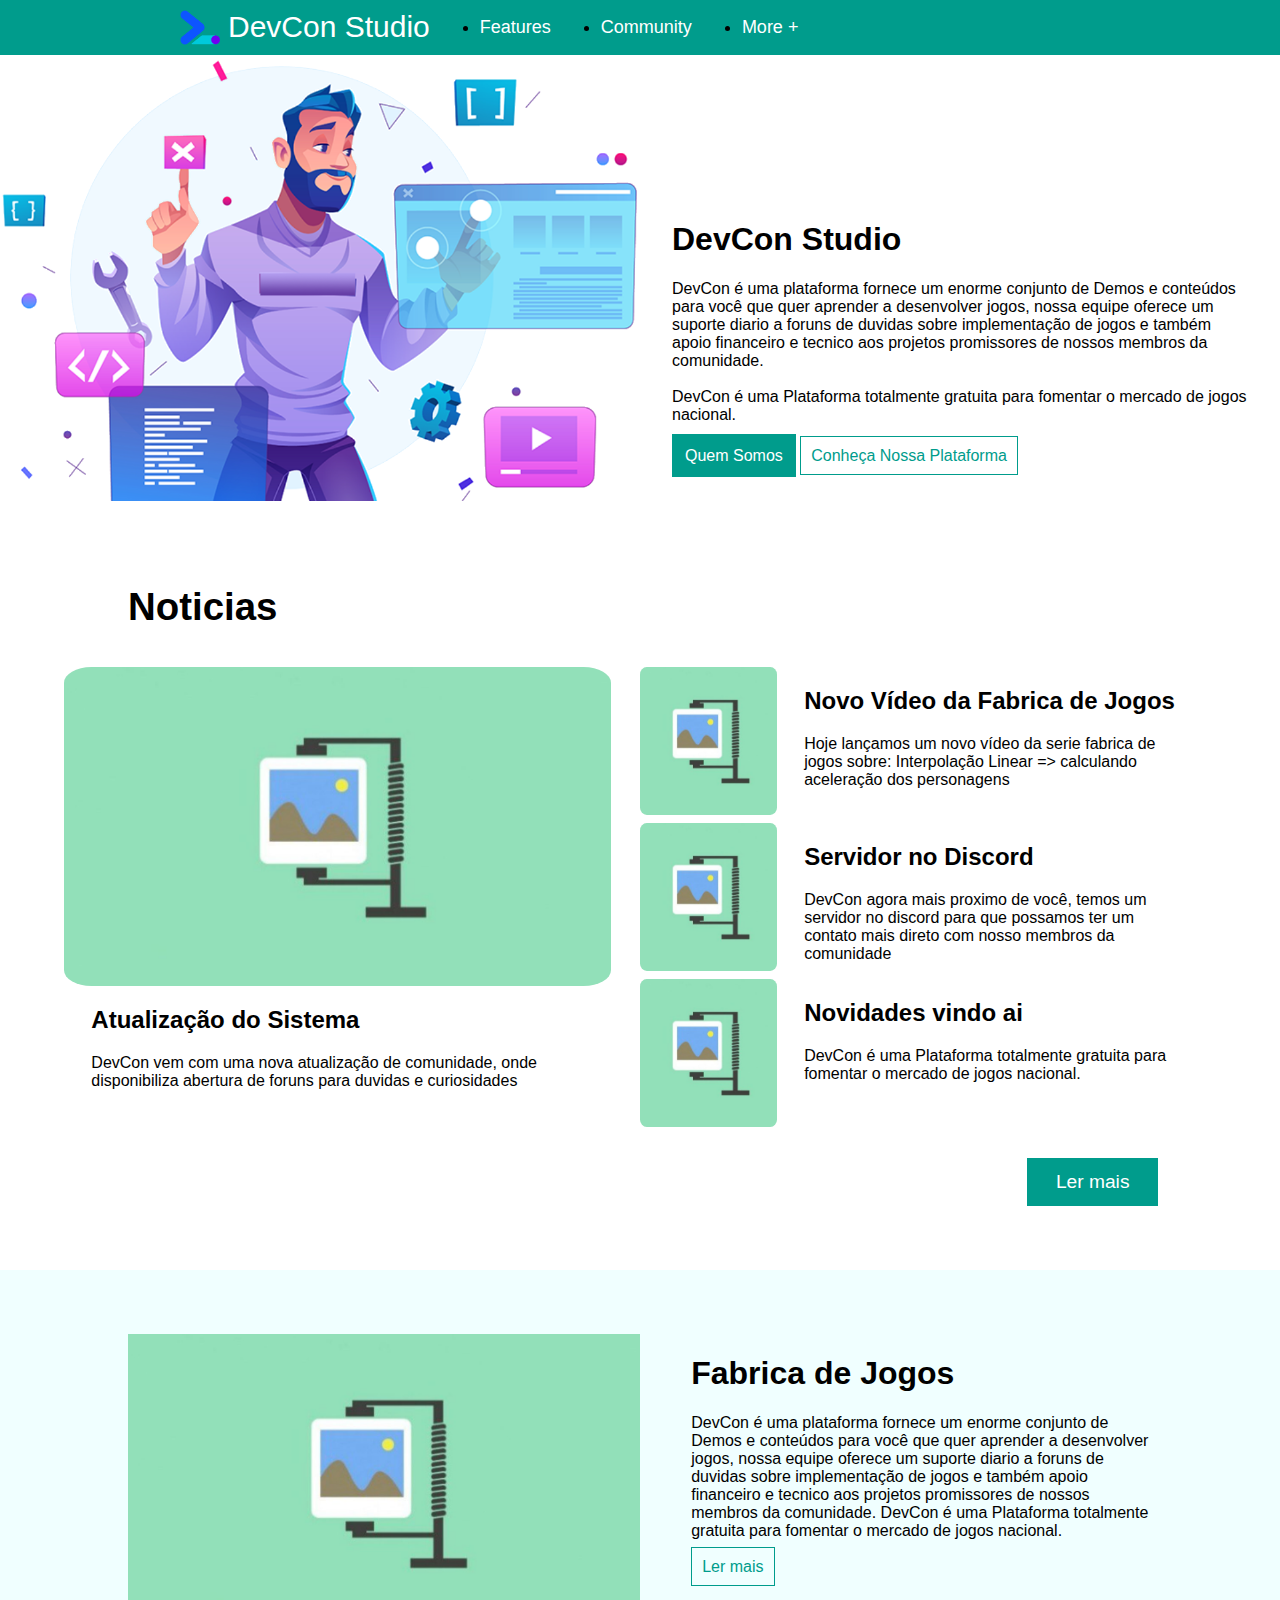
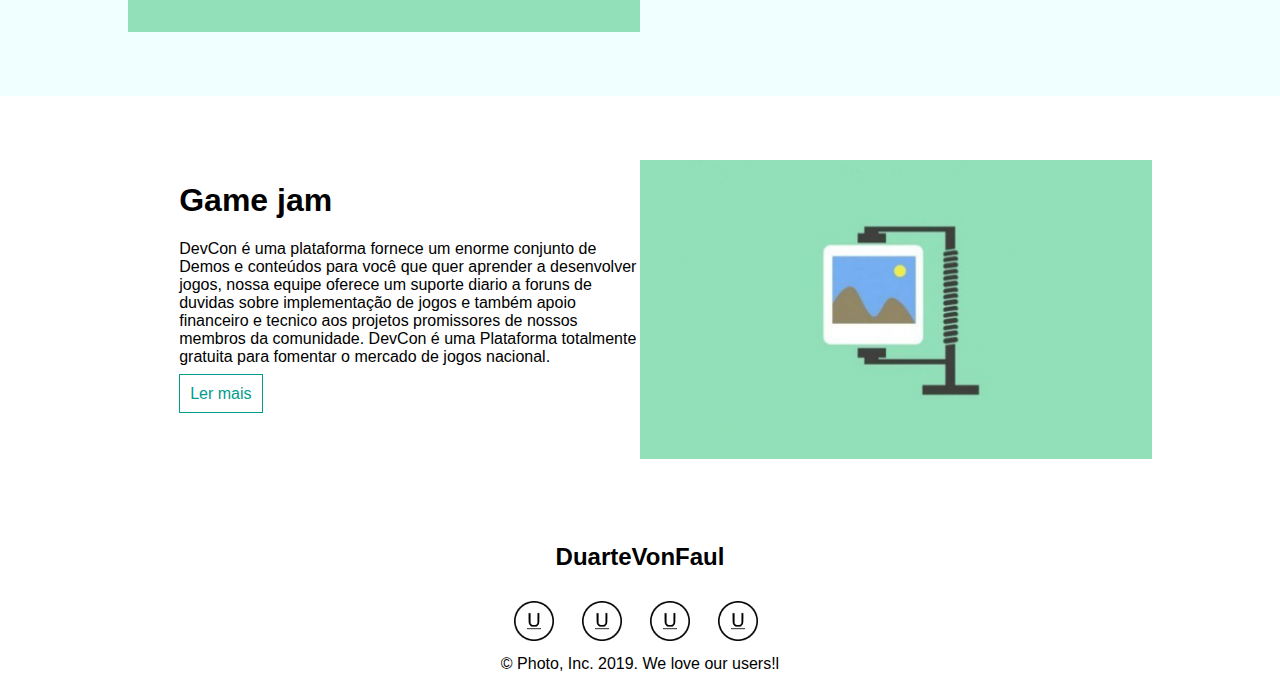
<file: index.html>
<!DOCTYPE html>
<html lang="pt-br">
<head>
    <meta charset="UTF-8">
    <meta name="viewport" content="width=device-width, initial-scale=1.0"/>
    <meta name="author" content="Guilherme Duarte Sousa"/>
    <link rel="stylesheet" type="text/css" href="./css/style.css">
    <link rel="stylesheet" type="text/css" href="./css/style-homapage.css">
    
    <title>DevCon Studio</title>
</head>
<body>

    <nav id="NavBar" class="navBar">
        <div class="navItem">
            <a class="logo" href="./index.html">
                <img class="icon" src="./image/Icon.png" alt="">
                <span id="name">DevCon Studio</span>
            </a>
        </div>

        <div class="navItem">
            <li>
                <a class="navButton" href="#">Features</a>
            </li>
        </div>

        <div class="navItem">
            <li>
                <a class="navButton" href="./community.html">Community</a>
            </li>
        </div>

        <div class="navItem">
            <li>
                <a class="navButton" href="#">More +</a>
            </li>
        </div>  
    </nav>

    <header id="Banner">
        <div class="container">

            <div>
                <img class=" img-banner" src="./image/Dev-Full-Stack-1280x720.png" />
            </div>

            <div class="overlayer">
                <h1> DevCon Studio</h1>

                <p>
                    DevCon é uma plataforma fornece um enorme conjunto de Demos e conteúdos para você que quer aprender a desenvolver 
                    jogos, nossa equipe oferece um suporte diario a foruns de duvidas sobre implementação de jogos e também apoio
                    financeiro e tecnico aos projetos promissores de nossos membros da comunidade.<br><br>
                    DevCon é uma Plataforma totalmente gratuita para fomentar o mercado de jogos nacional.
                </p>
                <div class="button">
                    <a class="button-solid" href="#">Quem Somos</a>
                    <a class="button-transparent" href="#">Conheça Nossa Plataforma</a>
                </div>
        
            </div>
        </div>
    </header>

    <main>
        <section>

            <div class="container or-white">
    
                <a id="title" href="#"><h1>Noticias</h1></a>
    
                <div id="news">

                    <div id="new01" class="new card-img-top active">
                        <img src="./image/card.jpg">
                        <div class="card-text">
                            <h2> Atualização do Sistema </h2>
            
                            <p>
                                DevCon vem com uma nova atualização de comunidade, 
                                onde disponibiliza abertura de foruns para duvidas e curiosidades
                            </p>
                        </div>
                    </div>

                    <div id="new02" class="new card-img-side">
                        <img src="./image/card.jpg">
                        <div class="card-text">
                            <h2>Novo Vídeo da Fabrica de Jogos</h2>
        
                            <p>
                                Hoje lançamos um novo vídeo da serie fabrica de jogos sobre:
                                Interpolação Linear => calculando aceleração dos personagens
                                
                            </p>
                        </div>
                    </div>
        
        
                    <div id="new03" class="new card-img-side">
                        <img src="./image/card.jpg">
                        <div class="card-text">
                            <h2> Servidor no Discord </h2>
        
                            <p>
                                DevCon agora mais proximo de você, temos um servidor no discord para que possamos ter um contato
                                mais direto com nosso membros da comunidade
                            </p>
                        </div>
                        
        
                    </div>
        
        
                    <div id="new04" class="new card-img-side">
                        <img src="./image/card.jpg">
                        <div class="card-text">
                            <h2> Novidades vindo ai </h2>
            
                            <p>
                                DevCon é uma Plataforma totalmente gratuita para fomentar o mercado de jogos nacional.
                            </p>
                        </div>
                    </div>
                    <div class="button">
                        <a class="button-solid" href="#">Ler mais</a>
                    </div>
                </div>   
            </div>
    
        </section>
    
        <section id="Emphasis" class="container">
    
                <div class="card-img-side color-azure">
    
                    <img src="./image/card.jpg">
    
                    <div class="card-text">
                        <h1> Fabrica de Jogos </h1>
    
                        <p>
                            DevCon é uma plataforma fornece um enorme conjunto de Demos e conteúdos para você que quer aprender a desenvolver 
                            jogos, nossa equipe oferece um suporte diario a foruns de duvidas sobre implementação de jogos e também apoio
                            financeiro e tecnico aos projetos promissores de nossos membros da comunidade.
                            DevCon é uma Plataforma totalmente gratuita para fomentar o mercado de jogos nacional.
                        </p>
                        <div class="button">
                            <a class="button-transparent" href="#">Ler mais</a>
                        </div>
                    </div>
                </div>
    
                <div class="card-img-side color-white">
    
                    <div class="card-text">
                        <h1> Game jam </h1>
                        <p>
                            DevCon é uma plataforma fornece um enorme conjunto de Demos e conteúdos para você que quer aprender a desenvolver 
                            jogos, nossa equipe oferece um suporte diario a foruns de duvidas sobre implementação de jogos e também apoio
                            financeiro e tecnico aos projetos promissores de nossos membros da comunidade.
                            DevCon é uma Plataforma totalmente gratuita para fomentar o mercado de jogos nacional.
                        </p>
                        <div class="button">
                            <a class="button-transparent" href="#">Ler mais</a>
                        </div>
                    </div>
    
    
                    <img src="./image/card.jpg">
    
                </div>
    
    
        </section>
    </main>


    <footer>

        <div class="container">
             <h2>DuarteVonFaul</h2>
            <div class="footer-icons">
                <div class=""></div>
                <div class="" style="padding: 10px;">
                    <img class="icon" src="./image/iconCl.png">
                </div>
                <div class="" style="padding: 10px;">
                    <img class="icon" src="./image/iconCl.png">
                </div>
                <div class="" style="padding: 10px;">
                    <img class="icon" src="./image/iconCl.png">
                </div>
                <div class="" style="padding: 10px;">
                    <img class="icon" src="./image/iconCl.png">
                </div>
            </div>
            <div class="" >
                <span>© Photo, Inc. 2019. We love our users!l</span>
            </div>

        </div>


    </footer>

    <script src="./js/index.js"></script>
    
</body>
</html>
</file>
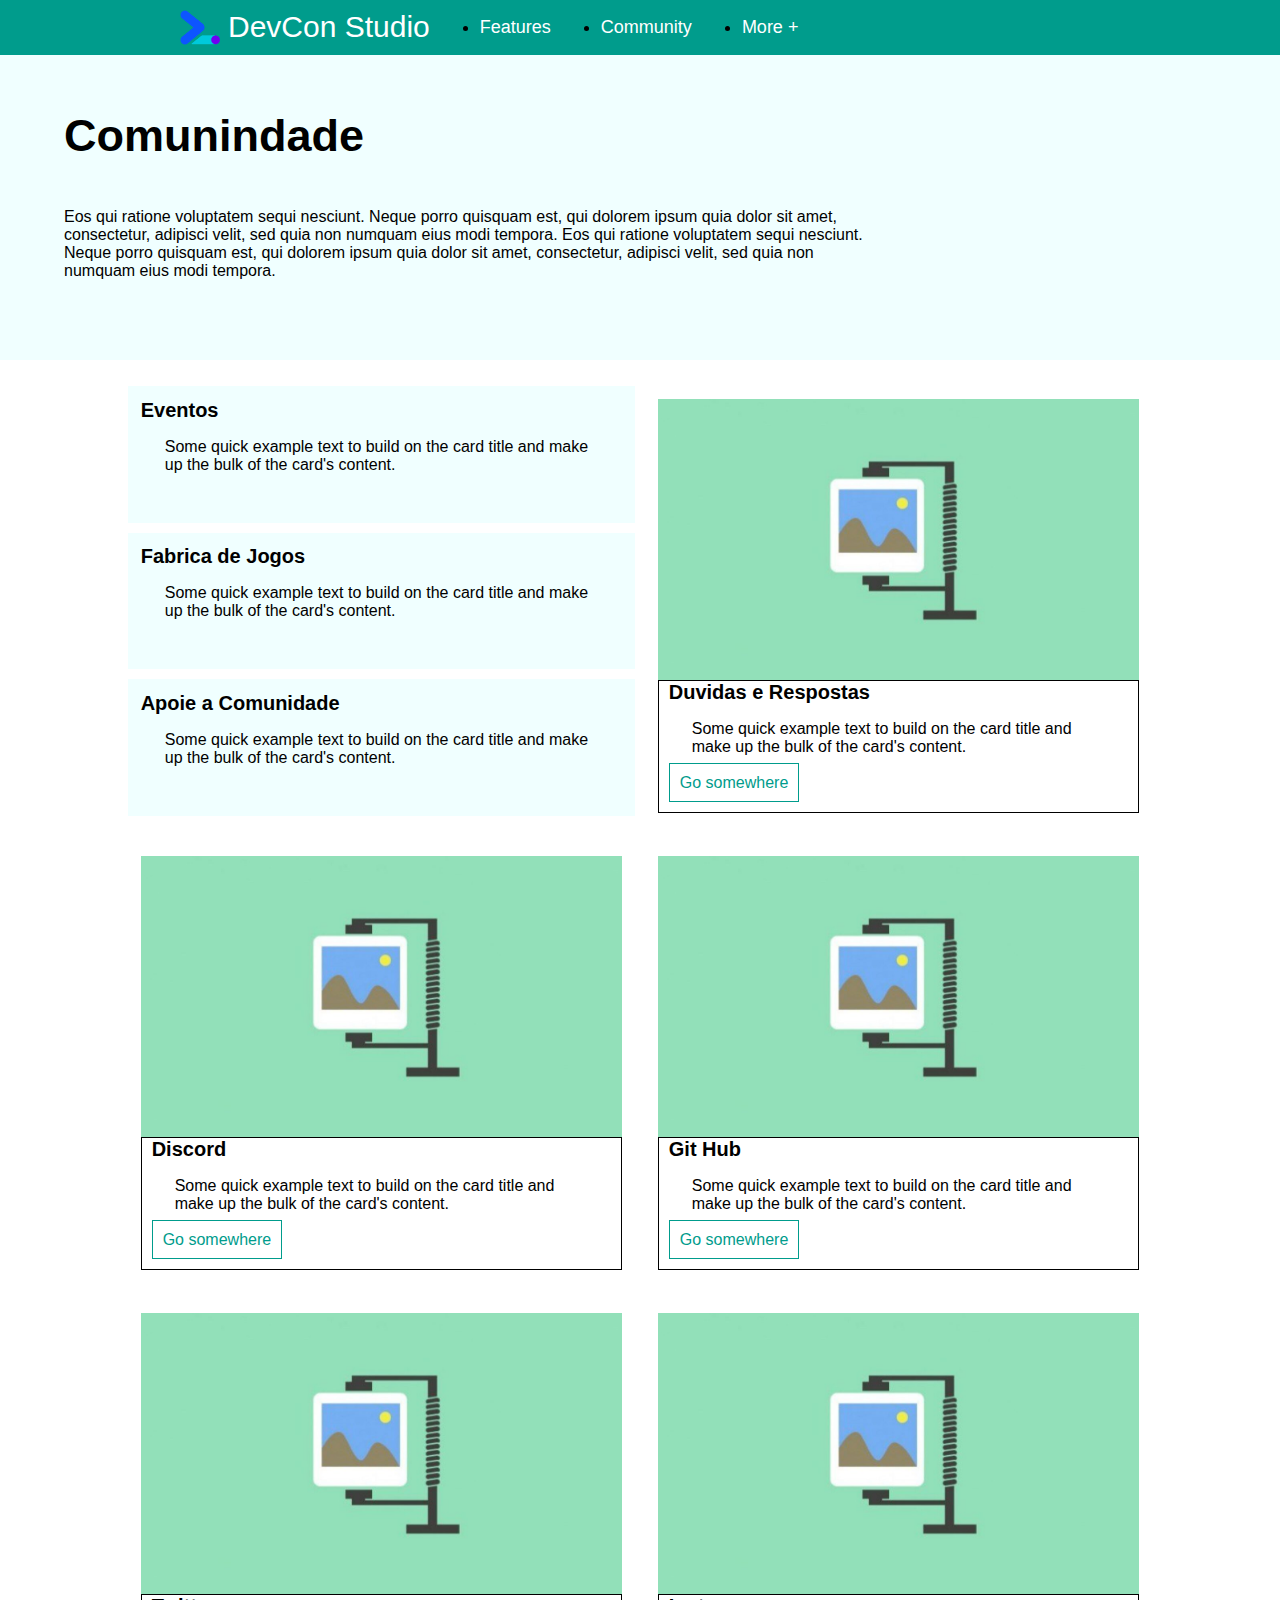
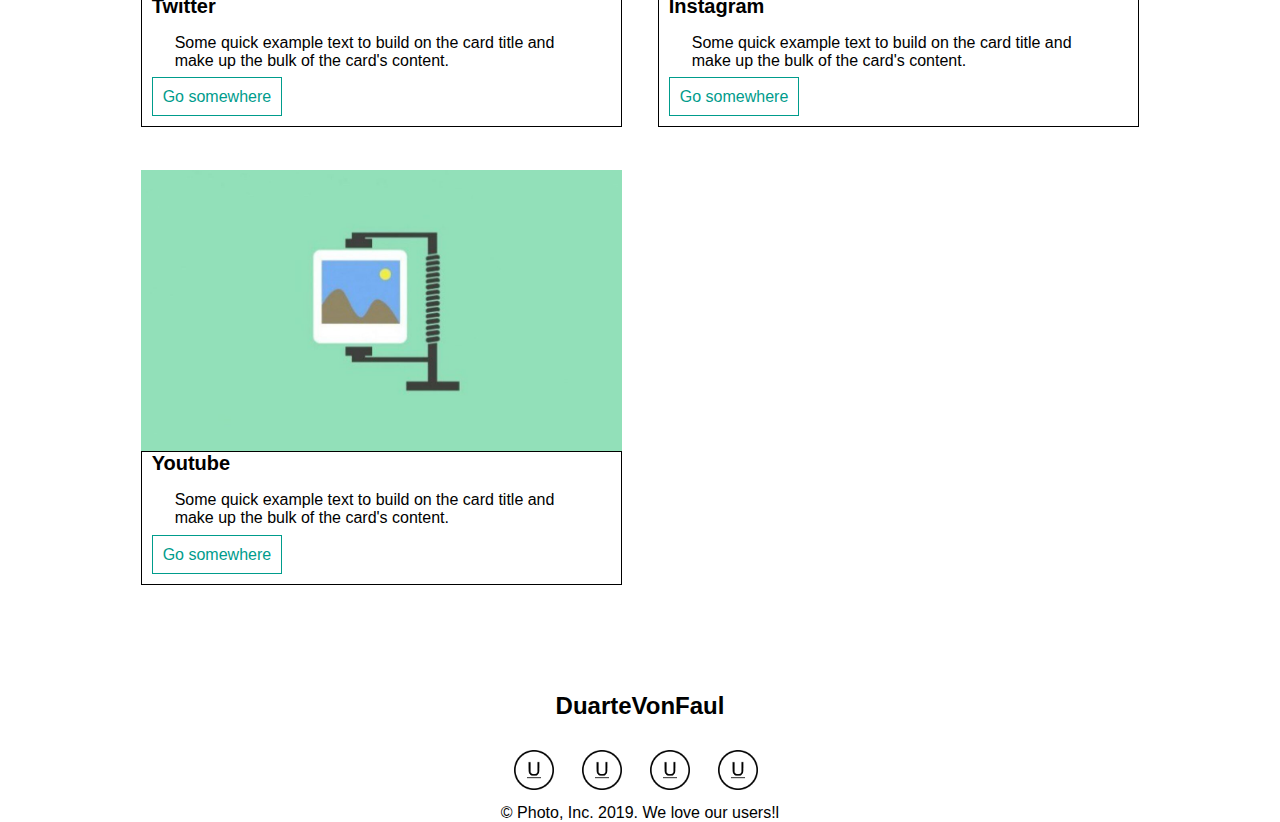
<file: community.html>
<!DOCTYPE html>
<html lang="pt-br">
<head>
    <meta charset="UTF-8">
    <meta name="viewport" content="width=device-width, initial-scale=1.0"/>
    <meta name="author" content="Guilherme Duarte Sousa"/>
    <link rel="stylesheet" type="text/css" href="./css/style.css">
    <link rel="stylesheet" type="text/css" href="./css/style-community.css">
    
    <title>DevCon Studio</title>
</head>
<body>

    <nav class="navBar">
        <div class="navItem">
            <a class="logo" href="./index.html">
                <img class="icon" src="./image/Icon.png" alt="">
                <span id="name">DevCon Studio</span>
            </a>
        </div>

        <div class="navItem">
            <li>
                <a class="navButton" href="#">Features</a>
            </li>
        </div>

        <div class="navItem">
            <li>
                <a class="navButton" href="./community.html">Community</a>
            </li>
        </div>

        <div class="navItem">
            <li>
                <a class="navButton" href="#">More +</a>
            </li>
        </div>  
    </nav>


    <header class="color-azure">
        <div class="container">
            <h1 style="font-size: 45px;">Comunindade</h1>
            <p >
                Eos qui ratione voluptatem sequi nesciunt. Neque porro quisquam est, 
                qui dolorem ipsum quia dolor sit amet, consectetur, adipisci velit, sed quia 
                non numquam eius modi tempora. Eos qui ratione voluptatem sequi nesciunt. 
                Neque porro quisquam est, qui dolorem ipsum quia dolor sit amet, consectetur, 
                adipisci velit, sed quia non numquam eius modi tempora.
            </p>
        </div>
    </header>

    <main>
        <div class="container">

            <div class="card color-azure">
                <a href="#">
                    <h5 class="card-title">Eventos</h5>
                    <p class="card-text">
                        Some quick example text to build on the card title and make up the bulk of the card's content.  
                    </p>
                </a>
            </div>

            <div class="card color-azure">
                <a href="#">
                    <h5 class="card-title">Fabrica de Jogos</h5>
                    <p class="card-text">
                        Some quick example text to build on the card title and make up the bulk of the card's content.
                    </p>
                </a>
            </div>

            <div class="card color-azure">
                <a href="#" >
                    <h5 class="card-title">Apoie a Comunidade</h5>
                    <p class="card-text">
                        Some quick example text to build on the card title and make up the bulk of the card's content.
                    </p>
                </a>
            </div>

        </div>

        <div class="card-img-top">
            <img  src="./image/card.jpg" alt="Card image cap">
            <div class="card-body color-white">
                <h5 class="card-title">Duvidas e Respostas</h5>
                <p class="card-text">Some quick example text to build on the card title and make up the bulk of the card's content.</p>
                <div class="button">
                    <a href="#" class="button-transparent">Go somewhere</a>
                </div>
            </div>
        </div>

        <div class="card-img-top">

                <img class="" src="./image/card.jpg" alt="Card image cap">
                <div class="card-body color-white" >
                    <h5 class="card-title">Discord</h5>
                    <p class="card-text">Some quick example text to build on the card title and make up the bulk of the card's content.</p>
                    <div class="button">
                        <a href="#" class="button-transparent">Go somewhere</a>
                    </div>
                </div>
            
        </div>

        <div class="card-img-top">
            <img src="./image/card.jpg" alt="Card image cap">
            <div class="card-body color-white">
                <h5 class="card-title">Git Hub</h5>
                <p class="card-text">Some quick example text to build on the card title and make up the bulk of the card's content.</p>
                <div class="button">
                    <a href="#" class="button-transparent">Go somewhere</a>
                </div>
            </div>
        </div>

        <div class="card-img-top">
            <img src="./image/card.jpg" alt="Card image cap">
            <div class="card-body color-white">
                <h5 class="card-title">Twitter</h5>
                <p class="card-text">Some quick example text to build on the card title and make up the bulk of the card's content.</p>
                <div class="button">
                    <a href="#" class="button-transparent">Go somewhere</a>
                </div>
            </div>
        </div>

        <div class="card-img-top" >
            <img src="./image/card.jpg" alt="Card image cap">
            <div class="card-body color-white">
                <h5 class="card-title">Instagram</h5>
                <p class="card-text">Some quick example text to build on the card title and make up the bulk of the card's content.</p>
                <div class="button">
                    <a href="#" class="button-transparent">Go somewhere</a>
                </div>
            </div>
        </div>

        <div class="card-img-top">
            <img src="./image/card.jpg" alt="Card image cap">
            <div class="card-body color-white">
                <h5 class="card-title">Youtube</h5>
                <p class="card-text">Some quick example text to build on the card title and make up the bulk of the card's content.</p>
                <div class="button">
                    <a href="#" class="button-transparent">Go somewhere</a>
                </div>
            </div>
        </div>
    </main>

    <footer>

        <div class="container">
             <h2>DuarteVonFaul</h2>
            <div class="footer-icons">
                <div class=""></div>
                <div class="" style="padding: 10px;">
                    <img class="icon" src="./image/iconCl.png">
                </div>
                <div class="" style="padding: 10px;">
                    <img class="icon" src="./image/iconCl.png">
                </div>
                <div class="" style="padding: 10px;">
                    <img class="icon" src="./image/iconCl.png">
                </div>
                <div class="" style="padding: 10px;">
                    <img class="icon" src="./image/iconCl.png">
                </div>
            </div>
            <div class="" >
                <span>© Photo, Inc. 2019. We love our users!l</span>
            </div>

        </div>


    </footer>



    
</body>
</html>
</file>
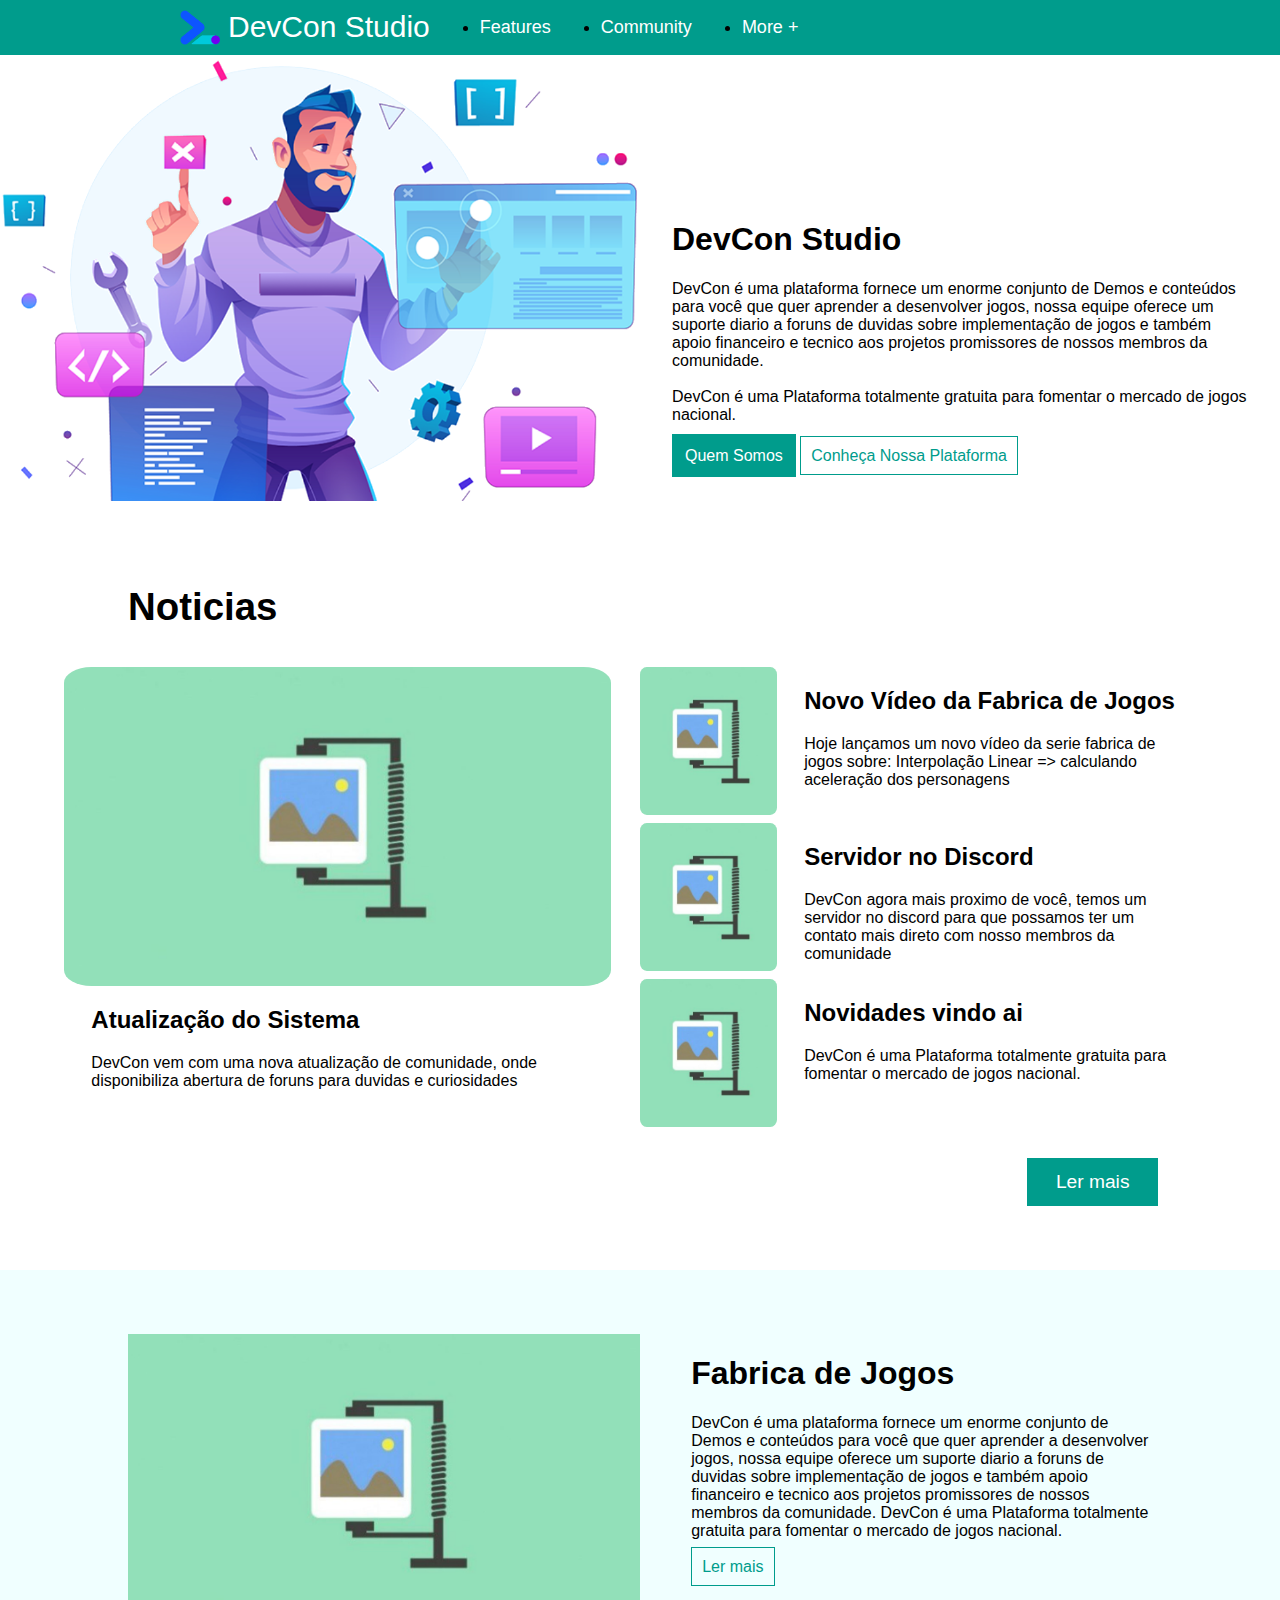
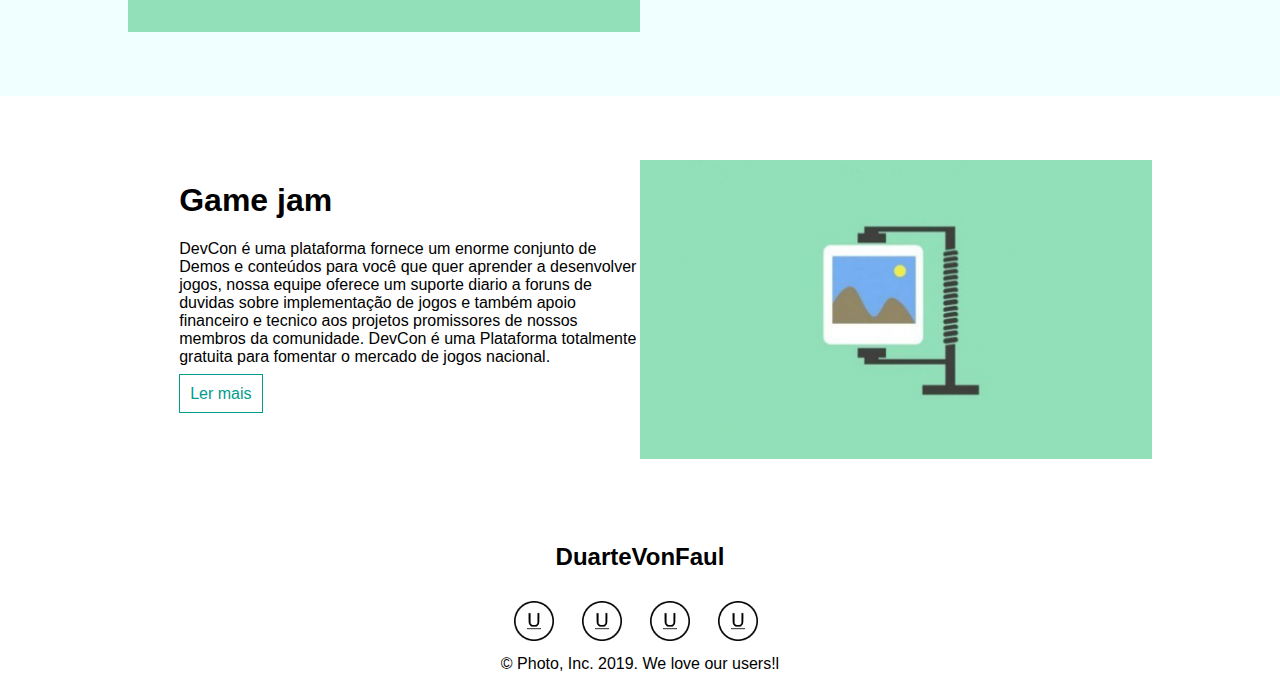
<file: homepage.html>
<!DOCTYPE html>
<html lang="pt-br">
<head>
    <meta charset="UTF-8">
    <meta name="viewport" content="width=device-width, initial-scale=1.0"/>
    <meta name="author" content="Guilherme Duarte Sousa"/>
    <link rel="stylesheet" type="text/css" href="./css/style.css">
    <link rel="stylesheet" type="text/css" href="./css/style-homapage.css">
    
    <title>DevCon Studio</title>
</head>
<body>

    <nav id="NavBar" class="navBar">
        <div class="navItem">
            <a class="logo" href="./homepage.html">
                <img class="icon" src="./image/Icon.png" alt="">
                <span id="name">DevCon Studio</span>
            </a>
        </div>

        <div class="navItem">
            <li>
                <a class="navButton" href="#">Features</a>
            </li>
        </div>

        <div class="navItem">
            <li>
                <a class="navButton" href="./community.html">Community</a>
            </li>
        </div>

        <div class="navItem">
            <li>
                <a class="navButton" href="#">More +</a>
            </li>
        </div>  
    </nav>

    <header id="Banner">
        <div class="container">

            <div>
                <img class=" img-banner" src="./image/Dev-Full-Stack-1280x720.png" />
            </div>

            <div class="overlayer">
                <h1> DevCon Studio</h1>

                <p>
                    DevCon é uma plataforma fornece um enorme conjunto de Demos e conteúdos para você que quer aprender a desenvolver 
                    jogos, nossa equipe oferece um suporte diario a foruns de duvidas sobre implementação de jogos e também apoio
                    financeiro e tecnico aos projetos promissores de nossos membros da comunidade.<br><br>
                    DevCon é uma Plataforma totalmente gratuita para fomentar o mercado de jogos nacional.
                </p>
                <div class="button">
                    <a class="button-solid" href="#">Quem Somos</a>
                    <a class="button-transparent" href="#">Conheça Nossa Plataforma</a>
                </div>
        
            </div>
        </div>
    </header>

    <main>
        <section>

            <div class="container or-white">
    
                <a id="title" href="#"><h1>Noticias</h1></a>
    
                <div id="news">

                    <div id="new01" class="new card-img-top active">
                        <img src="./image/card.jpg">
                        <div class="card-text">
                            <h2> Atualização do Sistema </h2>
            
                            <p>
                                DevCon vem com uma nova atualização de comunidade, 
                                onde disponibiliza abertura de foruns para duvidas e curiosidades
                            </p>
                        </div>
                    </div>

                    <div id="new02" class="new card-img-side">
                        <img src="./image/card.jpg">
                        <div class="card-text">
                            <h2>Novo Vídeo da Fabrica de Jogos</h2>
        
                            <p>
                                Hoje lançamos um novo vídeo da serie fabrica de jogos sobre:
                                Interpolação Linear => calculando aceleração dos personagens
                                
                            </p>
                        </div>
                    </div>
        
        
                    <div id="new03" class="new card-img-side">
                        <img src="./image/card.jpg">
                        <div class="card-text">
                            <h2> Servidor no Discord </h2>
        
                            <p>
                                DevCon agora mais proximo de você, temos um servidor no discord para que possamos ter um contato
                                mais direto com nosso membros da comunidade
                            </p>
                        </div>
                        
        
                    </div>
        
        
                    <div id="new04" class="new card-img-side">
                        <img src="./image/card.jpg">
                        <div class="card-text">
                            <h2> Novidades vindo ai </h2>
            
                            <p>
                                DevCon é uma Plataforma totalmente gratuita para fomentar o mercado de jogos nacional.
                            </p>
                        </div>
                    </div>
                    <div class="button">
                        <a class="button-solid" href="#">Ler mais</a>
                    </div>
                </div>   
            </div>
    
        </section>
    
        <section id="Emphasis" class="container">
    
                <div class="card-img-side color-azure">
    
                    <img src="./image/card.jpg">
    
                    <div class="card-text">
                        <h1> Fabrica de Jogos </h1>
    
                        <p>
                            DevCon é uma plataforma fornece um enorme conjunto de Demos e conteúdos para você que quer aprender a desenvolver 
                            jogos, nossa equipe oferece um suporte diario a foruns de duvidas sobre implementação de jogos e também apoio
                            financeiro e tecnico aos projetos promissores de nossos membros da comunidade.
                            DevCon é uma Plataforma totalmente gratuita para fomentar o mercado de jogos nacional.
                        </p>
                        <div class="button">
                            <a class="button-transparent" href="#">Ler mais</a>
                        </div>
                    </div>
                </div>
    
                <div class="card-img-side color-white">
    
                    <div class="card-text">
                        <h1> Game jam </h1>
                        <p>
                            DevCon é uma plataforma fornece um enorme conjunto de Demos e conteúdos para você que quer aprender a desenvolver 
                            jogos, nossa equipe oferece um suporte diario a foruns de duvidas sobre implementação de jogos e também apoio
                            financeiro e tecnico aos projetos promissores de nossos membros da comunidade.
                            DevCon é uma Plataforma totalmente gratuita para fomentar o mercado de jogos nacional.
                        </p>
                        <div class="button">
                            <a class="button-transparent" href="#">Ler mais</a>
                        </div>
                    </div>
    
    
                    <img src="./image/card.jpg">
    
                </div>
    
    
        </section>
    </main>


    <footer>

        <div class="container">
             <h2>DuarteVonFaul</h2>
            <div class="footer-icons">
                <div class=""></div>
                <div class="" style="padding: 10px;">
                    <img class="icon" src="./image/iconCl.png">
                </div>
                <div class="" style="padding: 10px;">
                    <img class="icon" src="./image/iconCl.png">
                </div>
                <div class="" style="padding: 10px;">
                    <img class="icon" src="./image/iconCl.png">
                </div>
                <div class="" style="padding: 10px;">
                    <img class="icon" src="./image/iconCl.png">
                </div>
            </div>
            <div class="" >
                <span>© Photo, Inc. 2019. We love our users!l</span>
            </div>

        </div>


    </footer>

    <script src="./js/index.js"></script>
    
</body>
</html>
</file>
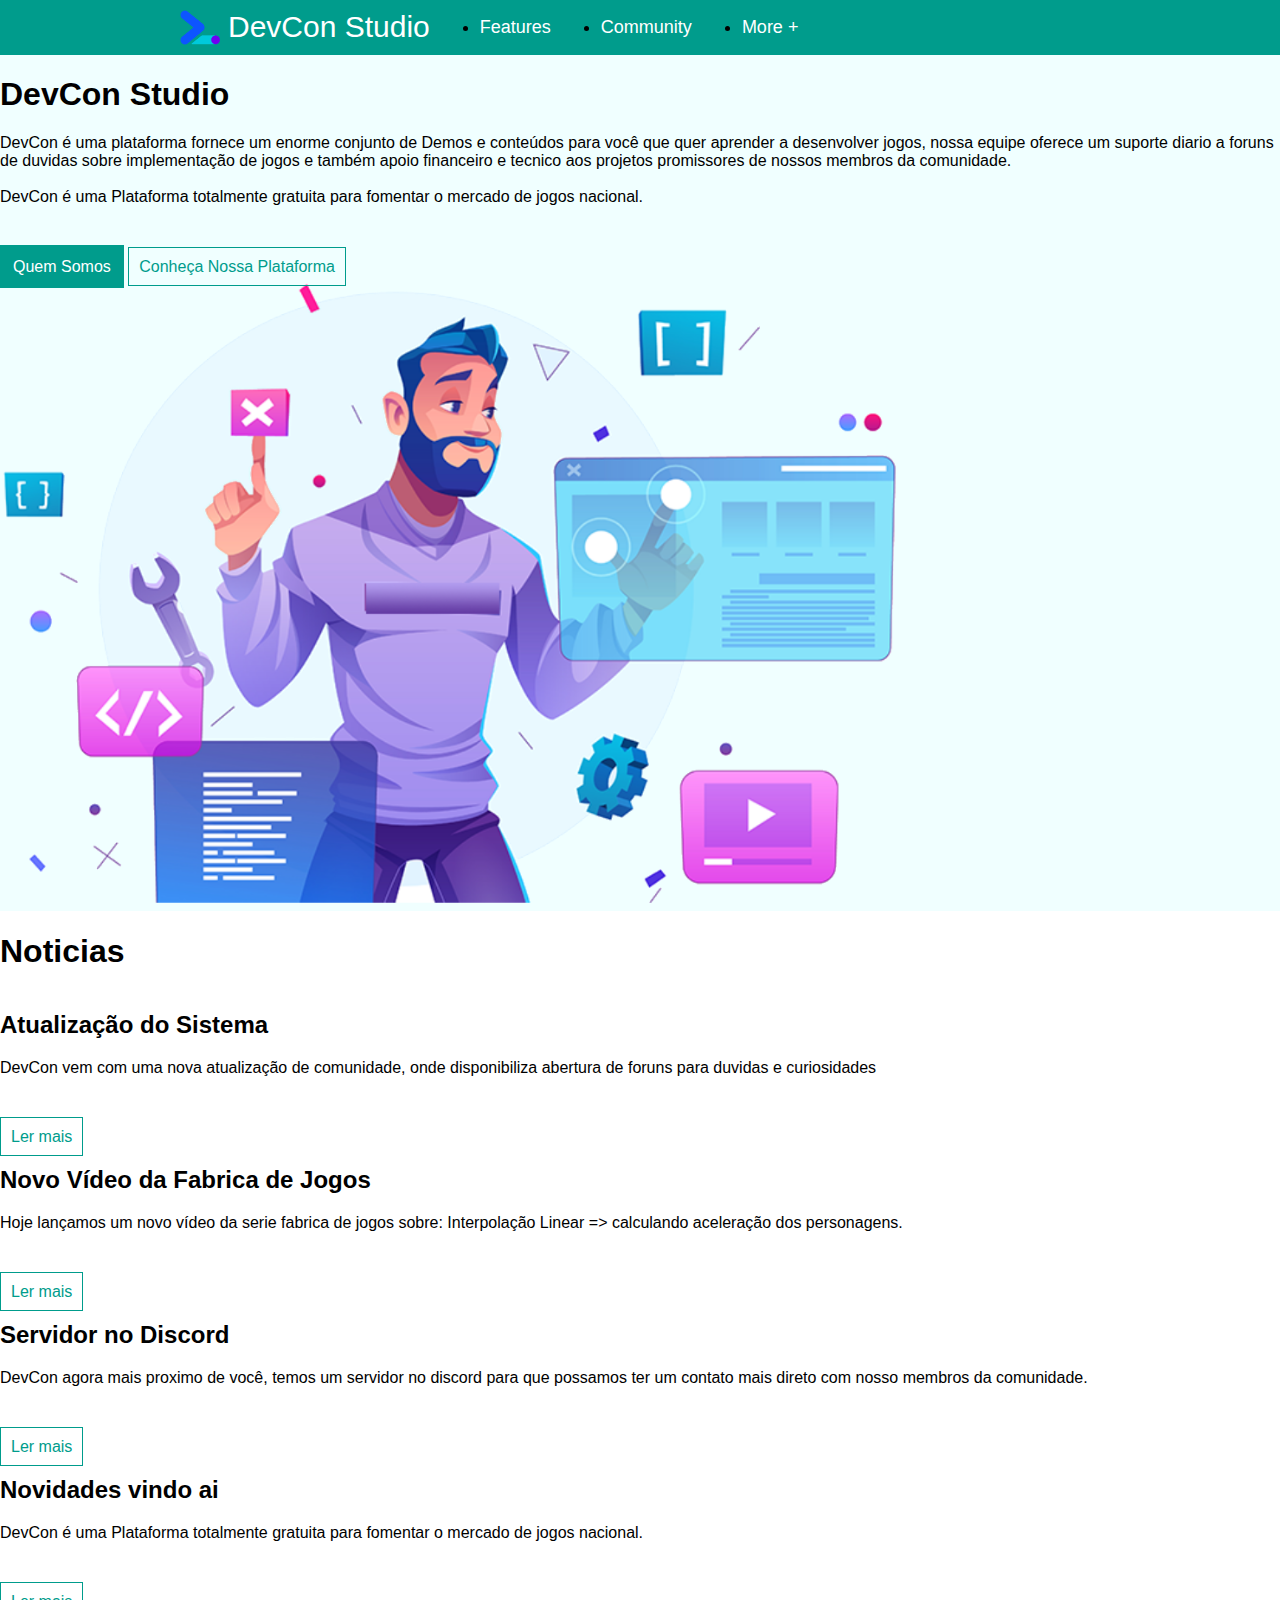
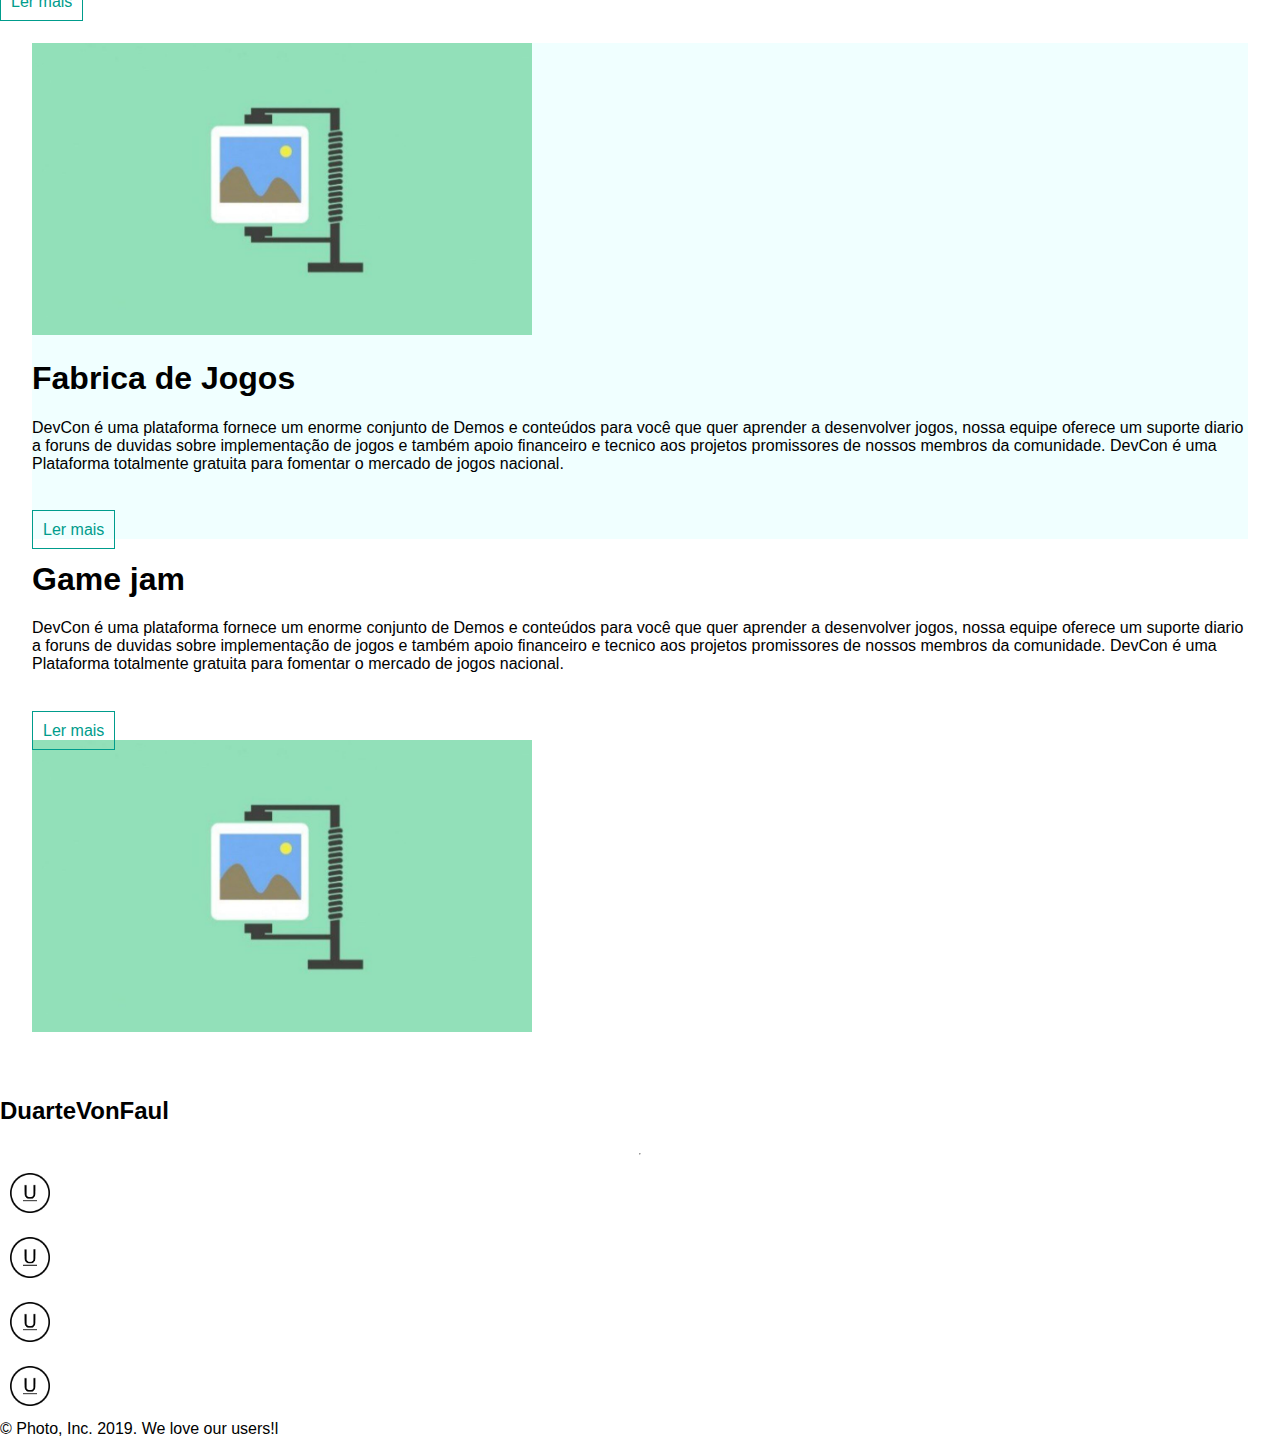
<file: HomePage.html>
<!DOCTYPE html>
<html lang="pt-br">
<head>
    <meta charset="UTF-8">
    <meta name="viewport" content="width=device-width, initial-scale=1.0"/>
    <meta name="author" content="Guilherme Duarte Sousa"/>
    <link rel="stylesheet" type="text/css" href="./css/style.css">
    
    <title>DevCon Studio</title>
</head>
<body>

    <nav class="navBar">
        <div class="navItem">
            <a class="logo" href="./homepage.html">
                <img class="icon" src="./image/Icon.png" alt="">
                <span id="name">DevCon Studio</span>
            </a>
        </div>

        <div class="navItem">
            <li>
                <a class="navButton" href="#">Features</a>
            </li>
        </div>

        <div class="navItem">
            <li>
                <a class="navButton" href="./community.html">Community</a>
            </li>
        </div>

        <div class="navItem">
            <li>
                <a class="navButton" href="#">More +</a>
            </li>
        </div>  
    </nav>

    <header>
        <div class="container">
            <div class="row color-azure row-space">
                <div class="col col-sm"></div>

                <div class="col col-info">
                    <h1> DevCon Studio</h1>

                    <p>
                        DevCon é uma plataforma fornece um enorme conjunto de Demos e conteúdos para você que quer aprender a desenvolver 
                        jogos, nossa equipe oferece um suporte diario a foruns de duvidas sobre implementação de jogos e também apoio
                        financeiro e tecnico aos projetos promissores de nossos membros da comunidade.<br><br>
                        DevCon é uma Plataforma totalmente gratuita para fomentar o mercado de jogos nacional.
                    </p>
                    <div class="button">
                        <a class="button-solid" href="#">Quem Somos</a>
                        <a class="button-transparent" href="#">Conheça Nossa Plataforma</a>
                    </div>
                </div>

                <div class="col col-image">
                    <img src="./image/Dev-Full-Stack-1280x720.png" style="width: 900px;"/>
                </div>

                <div class="col col-sm"></div>
            </div>
        </div>
    </header>


    <section id="news">
        <div class="container color-white">

            <div class="row">

                <div class="col col-md"></div>

                <div class="col">
                    <a id="title" href="#"><h1>Noticias</h1></a>
                </div>
            </div>

            <div class="row">

                <div class="col col-md"></div>

                <div class="col col-info">

                    <div id="new01">
                        <h2> Atualização do Sistema </h2>

                        <p>
                            DevCon vem com uma nova atualização de comunidade, 
                            onde disponibiliza abertura de foruns para duvidas e curiosidades
                        </p>
                        <div class="button">
                            <a class="button-transparent" href="#">Ler mais</a>
                        </div>
                    </div>
                    
                </div>

                <div class="col col-md"></div>

                <div class="col col-info">
                    
                    <div id="new02">
                        <h2>Novo Vídeo da Fabrica de Jogos</h2>

                        <p>
                            Hoje lançamos um novo vídeo da serie fabrica de jogos sobre:
                            Interpolação Linear => calculando aceleração dos personagens.
                            
                        </p>
                        <div class="button">
                            <a class="button-transparent" href="#">Ler mais</a>
                        </div>
                    </div>

                </div>

                <div class="col col-md"></div>

            </div>

            <div class="row row-space">

                <div class="col col-md"></div>

                <div class="col col-info">

                    <div id="new03">

                        <h2> Servidor no Discord </h2>

                        <p>
                            DevCon agora mais proximo de você, temos um servidor no discord para que possamos ter um contato
                            mais direto com nosso membros da comunidade.
                        </p>
                        <div class="button">
                            <a class="button-transparent" href="#">Ler mais</a>
                        </div>

                    </div>

                </div>

                <div class="col col-md"></div>

                <div class="col col-info">

                   <div id="new04">
                        <h2> Novidades vindo ai </h2>

                        <p>
                            DevCon é uma Plataforma totalmente gratuita para fomentar o mercado de jogos nacional.
                        </p>
                        <div class="button">
                            <a class="button-transparent" href="#">Ler mais</a>
                        </div>
                    </div>

                </div>

                <div class="col col-md"></div>

            </div>

        </div>



    </section>

    <section class="card">

        <div class="container">
            <div class="row color-azure row-space">

                <div class="col col-md"></div>

                <div class="col col-image">
                    <img src="./image/card.jpg" style="width: 500px;">
                </div>

                <div class="col col-info col-space">
                    <h1> Fabrica de Jogos </h1>

                    <p>
                        DevCon é uma plataforma fornece um enorme conjunto de Demos e conteúdos para você que quer aprender a desenvolver 
                        jogos, nossa equipe oferece um suporte diario a foruns de duvidas sobre implementação de jogos e também apoio
                        financeiro e tecnico aos projetos promissores de nossos membros da comunidade.
                        DevCon é uma Plataforma totalmente gratuita para fomentar o mercado de jogos nacional.
                    </p>
                    <div class="button">
                        <a class="button-transparent" href="#">Ler mais</a>
                    </div>
                </div>

                <div class="col col-md"></div>

            </div>

            <div class="row color-white row-space">

                <div class="col col-md"></div>

                <div class="col col-info col-space">
                    <h1> Game jam </h1>

                    <p>
                        DevCon é uma plataforma fornece um enorme conjunto de Demos e conteúdos para você que quer aprender a desenvolver 
                        jogos, nossa equipe oferece um suporte diario a foruns de duvidas sobre implementação de jogos e também apoio
                        financeiro e tecnico aos projetos promissores de nossos membros da comunidade.
                        DevCon é uma Plataforma totalmente gratuita para fomentar o mercado de jogos nacional.
                    </p>
                    <div class="button">
                        <a class="button-transparent" href="#">Ler mais</a>
                    </div>
                </div>

                <div class="col col-image">
                    <img src="./image/card.jpg" style="width: 500px;">
                </div>

                <div class="col col-md"></div>

            </div>

        </div>

    </section>


    <section>

        <div class="container">
            <div class="row" >
                <div class="col col-xlg"></div>
                <div class="col"><h2>DuarteVonFaul</h2  ></div>
                <div class="col col-xlg"></div>
            </div>
            <hr>
            <div class="row">
                <div class="col col-xlg"></div>
                <div class="col" style="padding: 10px;">
                    <img class="icon" src="./image/iconCl.png">
                </div>
                <div class="col" style="padding: 10px;">
                    <img class="icon" src="./image/iconCl.png">
                </div>
                <div class="col" style="padding: 10px;">
                    <img class="icon" src="./image/iconCl.png">
                </div>
                <div class="col" style="padding: 10px;">
                    <img class="icon" src="./image/iconCl.png">
                </div>

                <div class="col col-xlg"></div>
            </div>

            <div class="row" >
                <div class="col col-xlg"></div>
                <div class="col col-info"><span>© Photo, Inc. 2019. We love our users!l</span></div>
                <div class="col col-xlg"></div>
            </div>

        </div>


    </section>


    
</body>
</html>
</file>
<file: css/style.css>
/*Padrões de texto e dimensões*/
body{
    margin: 0;
    background-color: white;
    font-family: sans-serif;
    max-width: 100vw;
    color: black;
}


/*BannerHomeInicial*/
.container{
    display: flex;
    flex-direction: column;
    position: relative;
}

.overlayer{
    position: absolute;
    top: 25%;
    left: 50%;
    max-width: 50%;
    padding: 2.5%;
}

.imag-blur{
    filter: blur(3px);
}

.img-banner{
    position: relative;
    max-width: 50%;
    object-fit: cover;
}

@media (max-width: 912px) {
    .overlayer{
        top: 0%;
        left: 0%;
        max-width: 80%;
        margin: 2%;
        font-weight:500;
    }


    .img-banner{
        max-width: 100%;
        object-fit: cover;
        filter: blur(5px) brightness(100%) saturate(50%) hue-rotate(20deg)
    }
    
}

.button{
    position: relative;
    margin-top: 4%;
}

.button-solid{

    border: solid;
    border-color: rgb(0, 156, 140);

    padding: 10px;
    background-color: rgb(0, 156, 140);
    color: white;
    
}
.button-transparent{
    border: solid;
    border-color: rgb(0, 156, 140);
    border-width: 1px;

    padding: 10px;
    color: rgb(0, 156, 140);
    
}

/*navBar*/
a{
    text-decoration: none;
}
.navBar{
    position: relative;
    max-width: auto;
    padding: 0px 0px 0px 140px;
    display: flex;
    align-items: center;
    background-color:rgb(0, 156, 140);

}

.navItem{
    margin-left: 30px;
    display: block;
    padding: 10px;
    font-size: 18px;

    
}

.navButton{

    box-sizing: border-box;
    color: white;
    
}

@media(max-width: 912px) {
    .navItem{
        visibility: hidden;
        max-width: 0%;
    }
}


/*LogoMarca*/
.icon{

    max-width: 40px;
    margin-right: 8px;
    
}

#name{
    font-size: 30px;
    color: white;
}

.logo{
    display: flex;
    align-items: center;

    
}

/*Background Color*/

.color-azure{
    max-width: 100%;
    background-color:azure;
}
h1{
    color: black;
}

h5{
    color: black;
}

p{
    color: black;
}



.color-white{
    max-width: 100%;
    background-color: white;
}

.color-white h5{
    color: black;
}

.color-white p{
    color: black;
}


/* Cards */

.card{
    position: relative;
    display: flex;
    flex-direction: row;
    margin-bottom: 10px;
    max-width: 95%;
    height: 95%;
    padding: 2.5%;
}

.card-img-top{
    position: relative;
    display: flex;
    flex-direction: column;
    max-width: 95%;
    height: 95%;
    padding: 2.5%;
}

.card-img-side{
    position: relative;
    display: flex;
    flex-direction: row;
    max-width: 95%;
    height: 95%;
    padding: 2.5%;

}

.card-img-top img{
    position: relative;
    max-width: 100%;
    height: auto;
    object-fit: cover;
}

.card-img-side img{
    position: relative;
    max-width: 50%;
    height: auto;
    object-fit: cover;
}

.card-body{
    border: solid;
    border-width: 0.5px;
    padding-bottom: 20px;
    padding-left: 10px;
    padding-right: 10px;
}

.card-title{
    font-size: 20px;
    margin: 0%;
}

.card-text{
    position: relative;
    text-align: left;
    max-width: 90%;
    margin-left: 5%;
    
}

footer .container{
    align-items: center;
    justify-content: center;
}

footer .footer-icons{
    display: flex;
}

@media(max-width: 912px) {
    .card-img-top img{
        max-width: 0%;
        height: 0%;
        visibility: hidden;
    }

    .card-img-side img{
        max-width: 0%;
        height: 0%;
        visibility: hidden;
    }


}
</file>
<file: css/style-homapage.css>
body{
    display: grid;
        grid-template-columns: 1fr;
        grid-template-rows:  1fr ;
        grid-template-areas:
            "nav"
            "header"
            "main"
            "footer";
        height: 100vh;
}

nav{
    grid-area: nav;
}

header{
    grid-area: header;
}

main{
    grid-area: main;
}

footer{
    grid-area: footer;
}

#title{
    padding: 4% 10% 1% 10%;
    font-size: larger;
}

#news{
    display: grid;
    position: relative;
        grid-template-columns: 1fr 1fr ;
        grid-template-rows:  1fr 1fr 1fr ;
        grid-template-areas:
            "new01 new02 "
            "new01 new03 "
            "new01 new04 "
            "new01 button";
    padding: 0% 5% 5% 5%;
}

#news .button{
    display: flex;
    flex-direction: row-reverse;
    grid-area: button;
    max-width: 90%;
}

#news .button-solid{
    font-size: 120%;
    padding-left: 5%;
    padding-right: 5%;
    
}

#Emphasis .card-img-side{
    padding: 5% 10% 5% 10%;
}

#new01{
    grid-area: new01;
}

#new02{
    grid-area: new02;
}

#new03{
    grid-area: new03;
}

#new04{
    grid-area: new04;
}

.new img{
    border-radius: 5%;
}
#new02 img{
    max-width: 25%;
}
#new03 img{
    max-width: 25%;
}
#new04 img{
    max-width: 25%;
}

.new.card-img-side{
    padding: 0px;
    margin: 0px;
}

.new.card-img-top{
    padding: 0px;
    margin: 0px;
}



@media(max-width: 912px) {

    #title{
        padding: 4% 5% 1% 8%;
    }

    #news{
        display: flex;
        overflow: hidden;
        position: relative;
        max-width: 100%;
        height: 500px;
        padding: 0% 5% 0% 8%;
        
    }

    #news .button{
        visibility: hidden;
    }
    
    #news img{
        max-width: 90%;
        visibility: visible;
        position: relative;
        filter: blur(4px);
    }

    
    #Emphasis{
        padding: 0% 2% 0% 2%;
    }


    .new{
        width: 100%;
        height: auto;
        position: absolute;
        opacity: 0;
        transition: opacity 0.5s ease-in-out;
    }

    .new.active {
        opacity: 1;
    }

    #news .card-text{
        position: absolute;
        top: 20%;
        left: 5%;
        max-width: 80%;
        margin: 0%;
        padding: 0% 5% 0% 0%;
        font-weight:500;
    }

    body{
        font-size: 23px;
    }
}
</file>
<file: css/style-community.css>
body{
    display: grid;
    grid-template-columns: 1fr;
    grid-template-rows:  1fr ;
    grid-template-areas:
        "nav"
        "header"
        "main"
        "footer";
    height: 100vh;
}



nav{
    grid-area: nav;
}

footer{
    grid-area: footer;
    position: relative;
}

main {
    grid-area: main;
    display: grid;
    grid-template-columns: repeat(auto-fit, minmax(350px, 1fr));
    grid-gap: 1%;
    padding: 2% 10% 10% 10% ;
}

.card{

    padding: 2.5%;
    margin-bottom: 10px;
}

.card .card-body{
    border: solid;
    border-width: 0.5px;
    padding-bottom: 0px;
    padding-left: 5px;
    padding-right: 5px;
}

header{
    grid-area: header;
    padding: 2% 5% 5% 5%;
    margin: 0%;
}

header p{
    max-width: 70%;
}

@media(max-width: 912px) {
    body{
        font-size: x-large;
    }

    .card-title{
        font-size: xx-large;
    }

    header{
        padding: 2% 5% 2% 5%;
        margin: 0% 0% 3% 0%;
    }

    header p{
        max-width: 100%;
    }

    main{
        padding: 0%;
        grid-template-columns: repeat(auto-fit, minmax(500px, 1fr));
        margin-bottom: 40%;
    }

    main .container{
        margin: 0% 2.5% 0% 2.5%;
    }

    .card-img-top img{
        max-width: 100%;
        height: auto;
        visibility: visible;
    }
}
</file>
